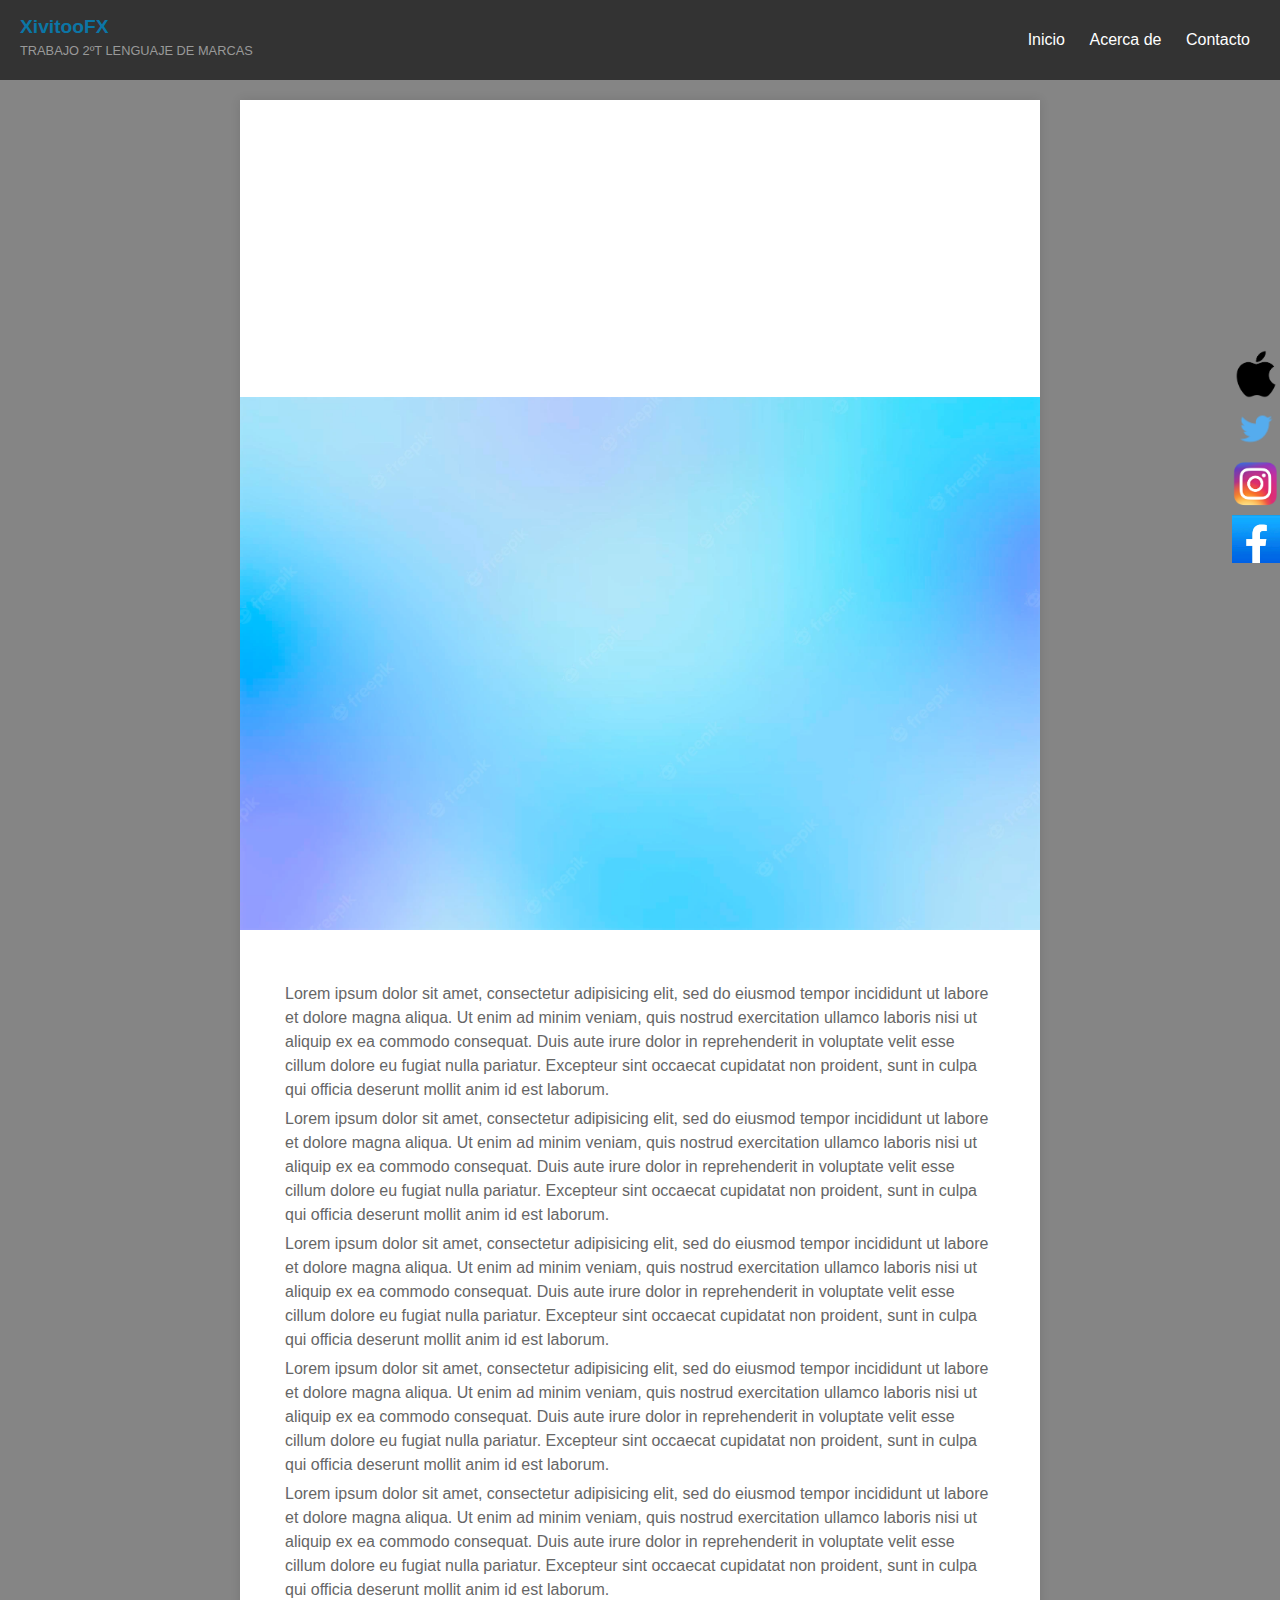
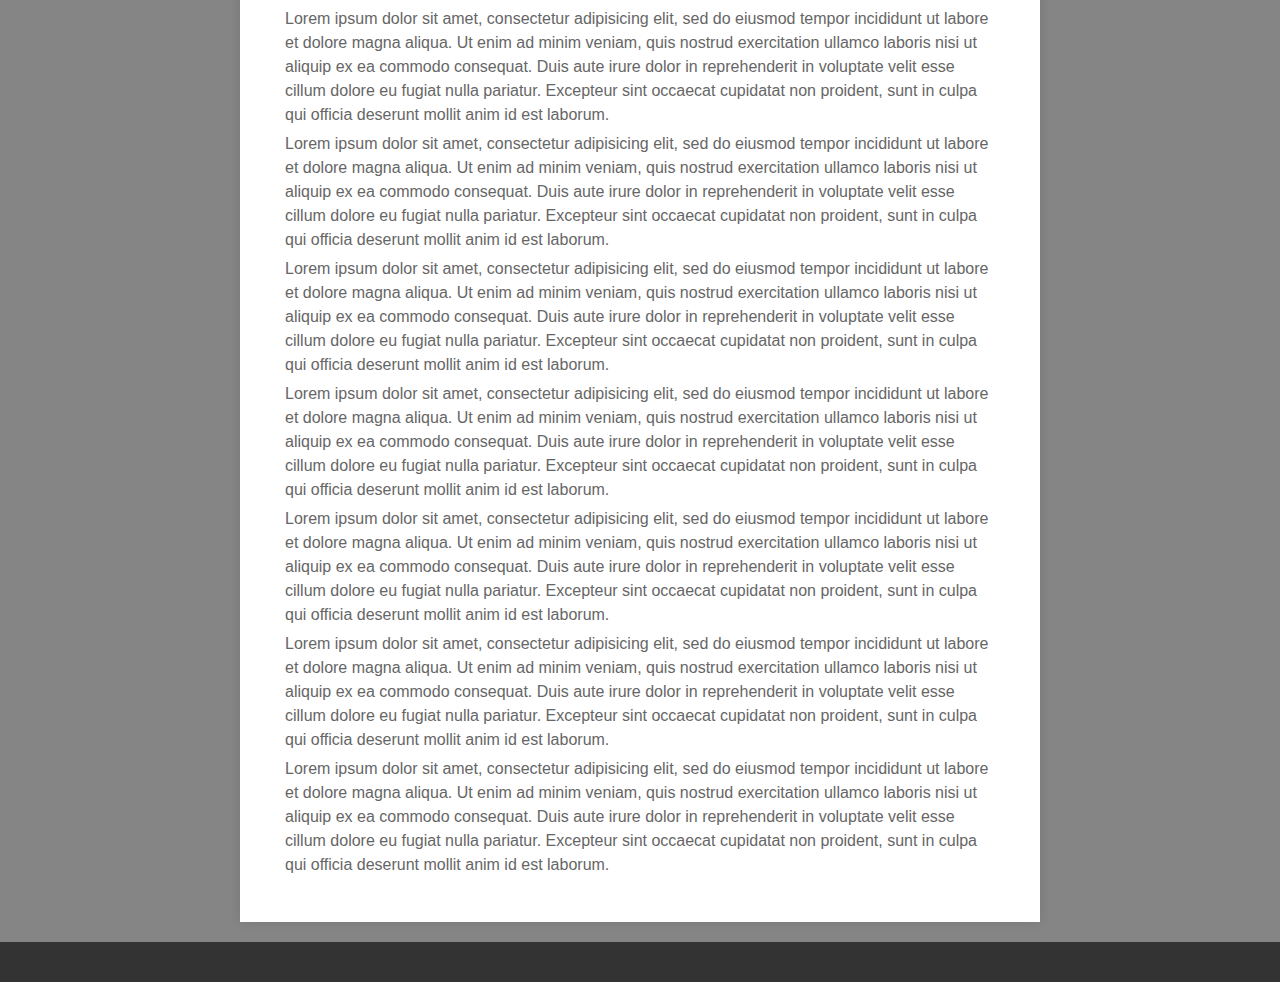
<file: index.html>
<!DOCTYPE html>
<html lang="en">

<head>
    <meta charset="UTF-8">
    <meta http-equiv="X-UA-Compatible" content="IE=edge">
    <meta name="viewport" content="width=device-width, initial-scale=1.0">
    <title></title>
    <link rel="stylesheet" href="style.css">
</head>

<header id="main-header">

    <a id="logo-header" href="#">
        <span class="site-name">XivitooFX</span>
        <span class="site-desc">TRABAJO 2ºT LENGUAJE DE MARCAS</span>
    </a>

    <nav>
        <ul>
            <li><a href="#">Inicio</a></li>
            <li><a href="#">Acerca de</a></li>
            <li><a href="#">Contacto</a></li>
        </ul>
    </nav>

</header>


<section id="main-content">

    <article>
        <header>
            <h1>BIENVENID@ A LA PAGINA DE INICIO</h1>
        </header>

        <img src="imagenes/fondoinicio.webp" width="100%" alt="fondoinicio" />

        <div class="social">
            <a href="#"><img src="imagenes/apple.png" alt="apple"></a>
            <a href="#"><img src="imagenes/twitter.png" alt="twitter"></a>
            <a href="#"><img src="imagenes/ig.png" alt="instagram"></a>
            <a href="#"><img src="imagenes/facebook.png" alt="facebook"></a>
        </div>

        <div class="content">
            <p>Lorem ipsum dolor sit amet, consectetur adipisicing elit, sed do eiusmod tempor incididunt ut labore et
                dolore magna aliqua. Ut enim ad minim veniam, quis nostrud exercitation ullamco laboris nisi ut aliquip
                ex ea commodo consequat. Duis aute irure dolor in reprehenderit in voluptate velit esse cillum dolore eu
                fugiat nulla pariatur. Excepteur sint occaecat cupidatat non proident, sunt in culpa qui officia
                deserunt mollit anim id est laborum.</p>

            <p>Lorem ipsum dolor sit amet, consectetur adipisicing elit, sed do eiusmod tempor incididunt ut labore et
                dolore magna aliqua. Ut enim ad minim veniam, quis nostrud exercitation ullamco laboris nisi ut aliquip
                ex ea commodo consequat. Duis aute irure dolor in reprehenderit in voluptate velit esse cillum dolore eu
                fugiat nulla pariatur. Excepteur sint occaecat cupidatat non proident, sunt in culpa qui officia
                deserunt mollit anim id est laborum.</p>

            <p>Lorem ipsum dolor sit amet, consectetur adipisicing elit, sed do eiusmod tempor incididunt ut labore et
                dolore magna aliqua. Ut enim ad minim veniam, quis nostrud exercitation ullamco laboris nisi ut aliquip
                ex ea commodo consequat. Duis aute irure dolor in reprehenderit in voluptate velit esse cillum dolore eu
                fugiat nulla pariatur. Excepteur sint occaecat cupidatat non proident, sunt in culpa qui officia
                deserunt mollit anim id est laborum.</p>

            <p>Lorem ipsum dolor sit amet, consectetur adipisicing elit, sed do eiusmod tempor incididunt ut labore et
                dolore magna aliqua. Ut enim ad minim veniam, quis nostrud exercitation ullamco laboris nisi ut aliquip
                ex ea commodo consequat. Duis aute irure dolor in reprehenderit in voluptate velit esse cillum dolore eu
                fugiat nulla pariatur. Excepteur sint occaecat cupidatat non proident, sunt in culpa qui officia
                deserunt mollit anim id est laborum.</p>

            <p>Lorem ipsum dolor sit amet, consectetur adipisicing elit, sed do eiusmod tempor incididunt ut labore et
                dolore magna aliqua. Ut enim ad minim veniam, quis nostrud exercitation ullamco laboris nisi ut aliquip
                ex ea commodo consequat. Duis aute irure dolor in reprehenderit in voluptate velit esse cillum dolore eu
                fugiat nulla pariatur. Excepteur sint occaecat cupidatat non proident, sunt in culpa qui officia
                deserunt mollit anim id est laborum.</p>

            <p>Lorem ipsum dolor sit amet, consectetur adipisicing elit, sed do eiusmod tempor incididunt ut labore et
                dolore magna aliqua. Ut enim ad minim veniam, quis nostrud exercitation ullamco laboris nisi ut aliquip
                ex ea commodo consequat. Duis aute irure dolor in reprehenderit in voluptate velit esse cillum dolore eu
                fugiat nulla pariatur. Excepteur sint occaecat cupidatat non proident, sunt in culpa qui officia
                deserunt mollit anim id est laborum.</p>

            <p>Lorem ipsum dolor sit amet, consectetur adipisicing elit, sed do eiusmod tempor incididunt ut labore et
                dolore magna aliqua. Ut enim ad minim veniam, quis nostrud exercitation ullamco laboris nisi ut aliquip
                ex ea commodo consequat. Duis aute irure dolor in reprehenderit in voluptate velit esse cillum dolore eu
                fugiat nulla pariatur. Excepteur sint occaecat cupidatat non proident, sunt in culpa qui officia
                deserunt mollit anim id est laborum.</p>

            <p>Lorem ipsum dolor sit amet, consectetur adipisicing elit, sed do eiusmod tempor incididunt ut labore et
                dolore magna aliqua. Ut enim ad minim veniam, quis nostrud exercitation ullamco laboris nisi ut aliquip
                ex ea commodo consequat. Duis aute irure dolor in reprehenderit in voluptate velit esse cillum dolore eu
                fugiat nulla pariatur. Excepteur sint occaecat cupidatat non proident, sunt in culpa qui officia
                deserunt mollit anim id est laborum.</p>

            <p>Lorem ipsum dolor sit amet, consectetur adipisicing elit, sed do eiusmod tempor incididunt ut labore et
                dolore magna aliqua. Ut enim ad minim veniam, quis nostrud exercitation ullamco laboris nisi ut aliquip
                ex ea commodo consequat. Duis aute irure dolor in reprehenderit in voluptate velit esse cillum dolore eu
                fugiat nulla pariatur. Excepteur sint occaecat cupidatat non proident, sunt in culpa qui officia
                deserunt mollit anim id est laborum.</p>

            <p>Lorem ipsum dolor sit amet, consectetur adipisicing elit, sed do eiusmod tempor incididunt ut labore et
                dolore magna aliqua. Ut enim ad minim veniam, quis nostrud exercitation ullamco laboris nisi ut aliquip
                ex ea commodo consequat. Duis aute irure dolor in reprehenderit in voluptate velit esse cillum dolore eu
                fugiat nulla pariatur. Excepteur sint occaecat cupidatat non proident, sunt in culpa qui officia
                deserunt mollit anim id est laborum.</p>

            <p>Lorem ipsum dolor sit amet, consectetur adipisicing elit, sed do eiusmod tempor incididunt ut labore et
                dolore magna aliqua. Ut enim ad minim veniam, quis nostrud exercitation ullamco laboris nisi ut aliquip
                ex ea commodo consequat. Duis aute irure dolor in reprehenderit in voluptate velit esse cillum dolore eu
                fugiat nulla pariatur. Excepteur sint occaecat cupidatat non proident, sunt in culpa qui officia
                deserunt mollit anim id est laborum.</p>

            <p>Lorem ipsum dolor sit amet, consectetur adipisicing elit, sed do eiusmod tempor incididunt ut labore et
                dolore magna aliqua. Ut enim ad minim veniam, quis nostrud exercitation ullamco laboris nisi ut aliquip
                ex ea commodo consequat. Duis aute irure dolor in reprehenderit in voluptate velit esse cillum dolore eu
                fugiat nulla pariatur. Excepteur sint occaecat cupidatat non proident, sunt in culpa qui officia
                deserunt mollit anim id est laborum.</p>
        </div>

    </article>

</section>



<footer id="main-footer">
	
</footer>
</file>
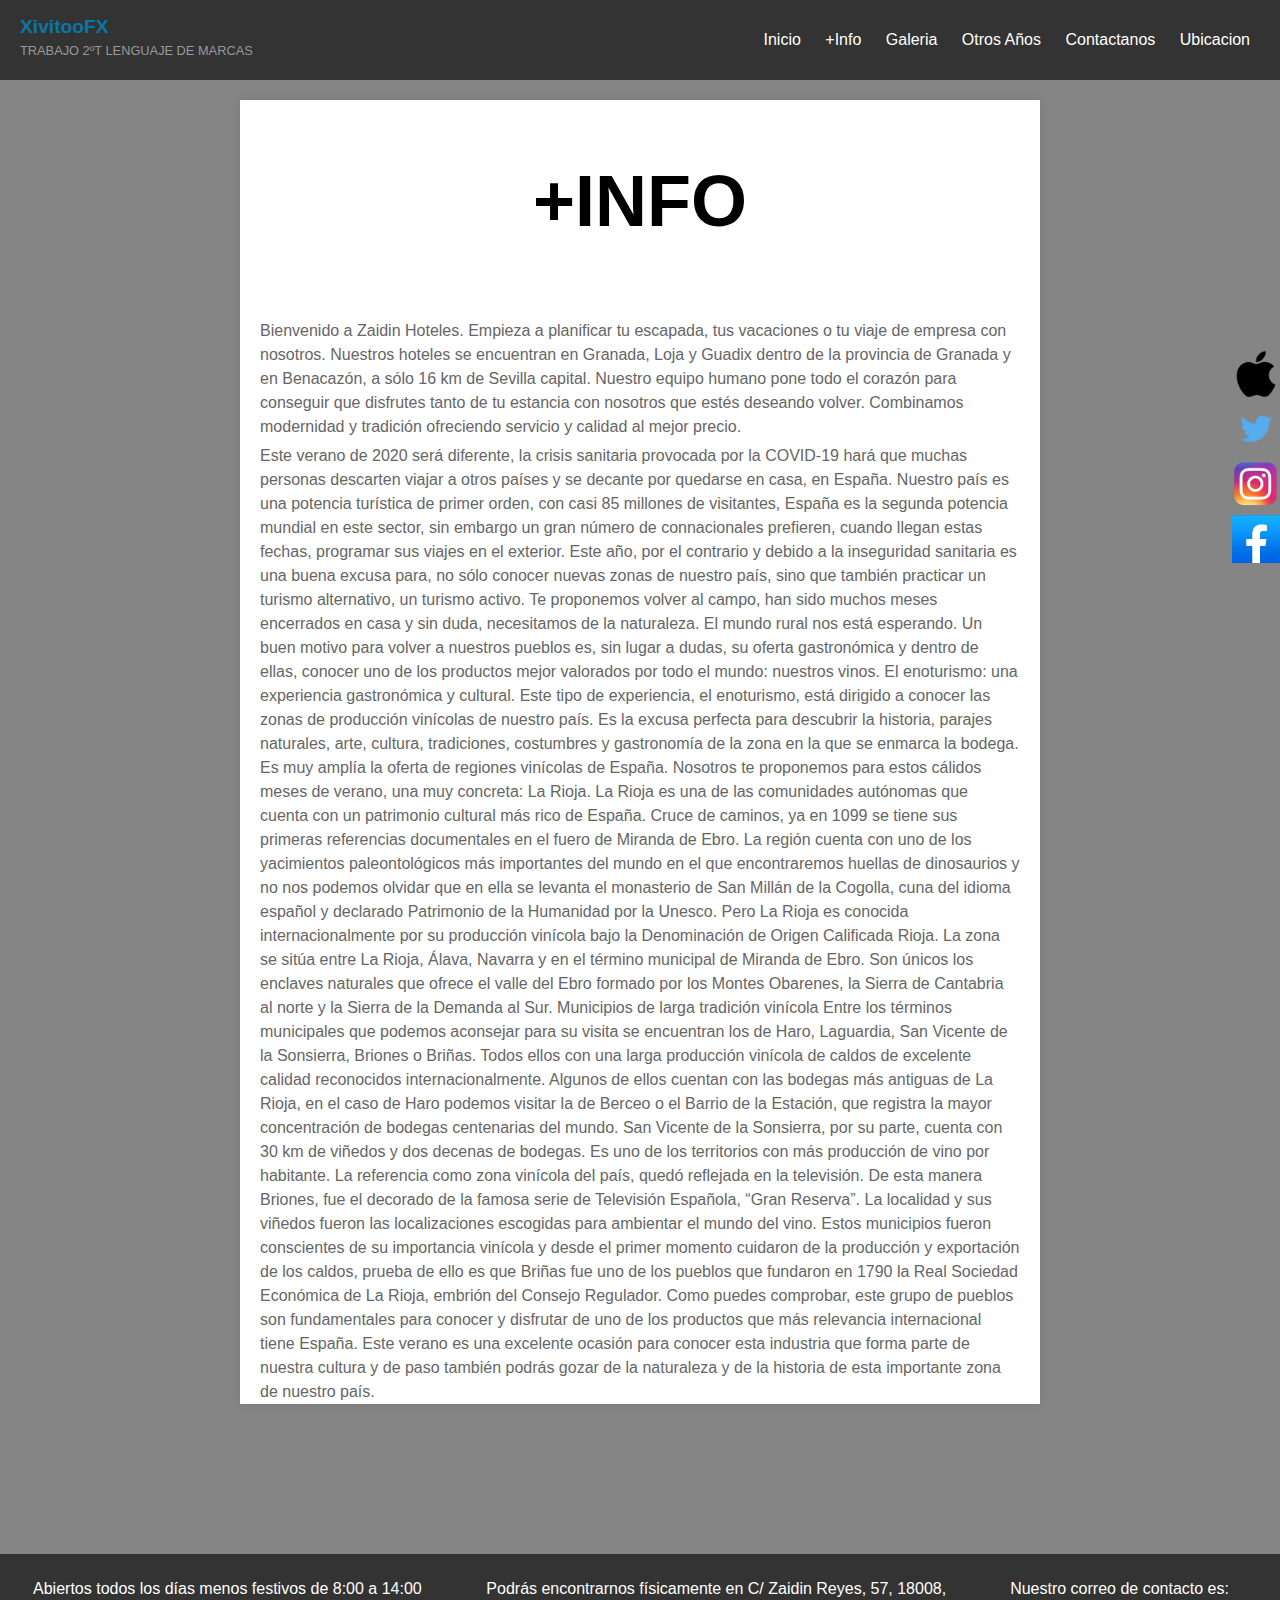
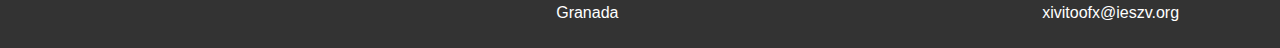
<file: +Info.html>
<!DOCTYPE html>
<html lang="en">

<head>
    <meta charset="UTF-8">
    <meta http-equiv="X-UA-Compatible" content="IE=edge">
    <meta name="viewport" content="width=device-width, initial-scale=1.0">
    <title>+Info</title>
    <link rel="stylesheet" href="style.css">
</head>

<body>

    <header id="main-header">

        <a id="logo-header" href="index.html">
            <span class="site-name">XivitooFX</span>
            <span class="site-desc">TRABAJO 2ºT LENGUAJE DE MARCAS</span>
        </a>

        <nav>
            <ul>
                <li><a href="index.html">Inicio</a></li>
                <li><a href="+Info.html">+Info</a></li>
                <li><a href="Galeria.html">Galeria</a></li>
                <li><a href="OtrosAños.html">Otros Años</a></li>
                <li><a href="Contactanos.html">Contactanos</a></li>
                <li><a href="ubicacion.html">Ubicacion</a></li>
            </ul>
        </nav>

    </header>

    <section id="main-content">

        <article>
            <header>
                <h1 style="color: black;">+INFO</h1>
            </header>
            <div class="social">
                <a href="#4"><img src="imagenes/apple.png" alt="apple"></a>
                <a href="#5"><img src="imagenes/twitter.png" alt="twitter"></a>
                <a href="#6"><img src="imagenes/ig.png" alt="instagram"></a>
                <a href="#7"><img src="imagenes/facebook.png" alt="facebook"></a>
            </div>

        </article>


        <article style="margin: 15px;">
            <p>Bienvenido a Zaidin Hoteles. Empieza a planificar tu escapada, tus vacaciones o tu viaje de empresa con
                nosotros. Nuestros hoteles se encuentran en Granada, Loja y Guadix dentro de la provincia de Granada y
                en Benacazón, a sólo 16 km de Sevilla capital.

                Nuestro equipo humano pone todo el corazón para conseguir que disfrutes tanto de tu estancia con
                nosotros que estés deseando volver.

                Combinamos modernidad y tradición ofreciendo servicio y calidad al mejor precio.</p>

            <p>Este verano de 2020 será diferente, la crisis sanitaria provocada por la COVID-19 hará que muchas
                personas descarten viajar a otros países y se decante por quedarse en casa, en España.

                Nuestro país es una potencia turística de primer orden, con casi 85 millones de visitantes, España es la
                segunda potencia mundial en este sector, sin embargo un gran número de connacionales prefieren, cuando
                llegan estas fechas, programar sus viajes en el exterior. Este año, por el contrario y debido a la
                inseguridad sanitaria es una buena excusa para, no sólo conocer nuevas zonas de nuestro país, sino que
                también practicar un turismo alternativo, un turismo activo.
                Te proponemos volver al campo, han sido muchos meses encerrados en casa y sin duda, necesitamos de la
                naturaleza. El mundo rural nos está esperando. Un buen motivo para volver a nuestros pueblos es, sin
                lugar a dudas, su oferta gastronómica y dentro de ellas, conocer uno de los productos mejor valorados
                por todo el mundo: nuestros vinos.

                El enoturismo: una experiencia gastronómica y cultural.

                Este tipo de experiencia, el enoturismo, está dirigido a conocer las zonas de producción vinícolas de
                nuestro país. Es la excusa perfecta para descubrir la historia, parajes naturales, arte, cultura,
                tradiciones, costumbres y gastronomía de la zona en la que se enmarca la bodega. Es muy amplía la oferta
                de regiones vinícolas de España. Nosotros te proponemos para estos cálidos meses de verano, una muy
                concreta: La Rioja.
                La Rioja es una de las comunidades autónomas que cuenta con un patrimonio cultural más rico de España.
                Cruce de caminos, ya en 1099 se tiene sus primeras referencias documentales en el fuero de Miranda de
                Ebro. La región cuenta con uno de los yacimientos paleontológicos más importantes del mundo en el que
                encontraremos huellas de dinosaurios y no nos podemos olvidar que en ella se levanta el monasterio de
                San Millán de la Cogolla, cuna del idioma español y declarado Patrimonio de la Humanidad por la Unesco.
                Pero La Rioja es conocida internacionalmente por su producción vinícola bajo la Denominación de Origen
                Calificada Rioja. La zona se sitúa entre La Rioja, Álava, Navarra y en el término municipal de Miranda
                de Ebro. Son únicos los enclaves naturales que ofrece el valle del Ebro formado por los Montes Obarenes,
                la Sierra de Cantabria al norte y la Sierra de la Demanda al Sur.

                Municipios de larga tradición vinícola

                Entre los términos municipales que podemos aconsejar para su visita se encuentran los de Haro,
                Laguardia, San Vicente de la Sonsierra, Briones o Briñas. Todos ellos con una larga producción vinícola
                de caldos de excelente calidad reconocidos internacionalmente.
                Algunos de ellos cuentan con las bodegas más antiguas de La Rioja, en el caso de Haro podemos visitar la
                de Berceo o el Barrio de la Estación, que registra la mayor concentración de bodegas centenarias del
                mundo. San Vicente de la Sonsierra, por su parte, cuenta con 30 km de viñedos y dos decenas de bodegas.
                Es uno de los territorios con más producción de vino por habitante.

                La referencia como zona vinícola del país, quedó reflejada en la televisión. De esta manera Briones, fue
                el decorado de la famosa serie de Televisión Española, “Gran Reserva”. La localidad y sus viñedos fueron
                las localizaciones escogidas para ambientar el mundo del vino.
                Estos municipios fueron conscientes de su importancia vinícola y desde el primer momento cuidaron de la
                producción y exportación de los caldos, prueba de ello es que Briñas fue uno de los pueblos que fundaron
                en 1790 la Real Sociedad Económica de La Rioja, embrión del Consejo Regulador.
                Como puedes comprobar, este grupo de pueblos son fundamentales para conocer y disfrutar de uno de los
                productos que más relevancia internacional tiene España. Este verano es una excelente ocasión para
                conocer esta industria que forma parte de nuestra cultura y de paso también podrás gozar de la
                naturaleza y de la historia de esta importante zona de nuestro país.</p>



        </article>
    </section>


    <footer id="main-footer" style="position:relative; left:0; width: 100%; margin-top: 150px;">
        <table>
            <tr>
                <td style="position: relative;">
                    &nbsp; <a>Abiertos todos los días menos festivos de 8:00 a 14:00</a> &nbsp; &nbsp; &nbsp; &nbsp;
                    &nbsp;
                    &nbsp; &nbsp; &nbsp; &nbsp; &nbsp;
                    &nbsp; &nbsp; &nbsp; &nbsp; &nbsp; &nbsp; &nbsp; &nbsp; &nbsp; &nbsp; &nbsp; &nbsp; &nbsp;
                    &nbsp; &nbsp;
                    &nbsp; &nbsp; &nbsp; &nbsp; &nbsp;
                </td>
                <td style="position: relative;">
                    &nbsp; <a>Podrás encontrarnos físicamente en C/ Zaidin Reyes, 57, 18008, Granada</a> &nbsp;
                    &nbsp;
                    &nbsp; &nbsp; &nbsp; &nbsp; &nbsp; &nbsp; &nbsp; &nbsp;
                    &nbsp; &nbsp; &nbsp; &nbsp; &nbsp; &nbsp; &nbsp; &nbsp; &nbsp; &nbsp; &nbsp; &nbsp; &nbsp;
                    &nbsp; &nbsp;
                    &nbsp; &nbsp; &nbsp;
                </td>
                <td style="position: relative;">
                    &nbsp; <a>Nuestro correo de contacto es: xivitoofx@ieszv.org</a> &nbsp;
                </td>
            </tr>
        </table>
    </footer>


</body>

</html>
</file>
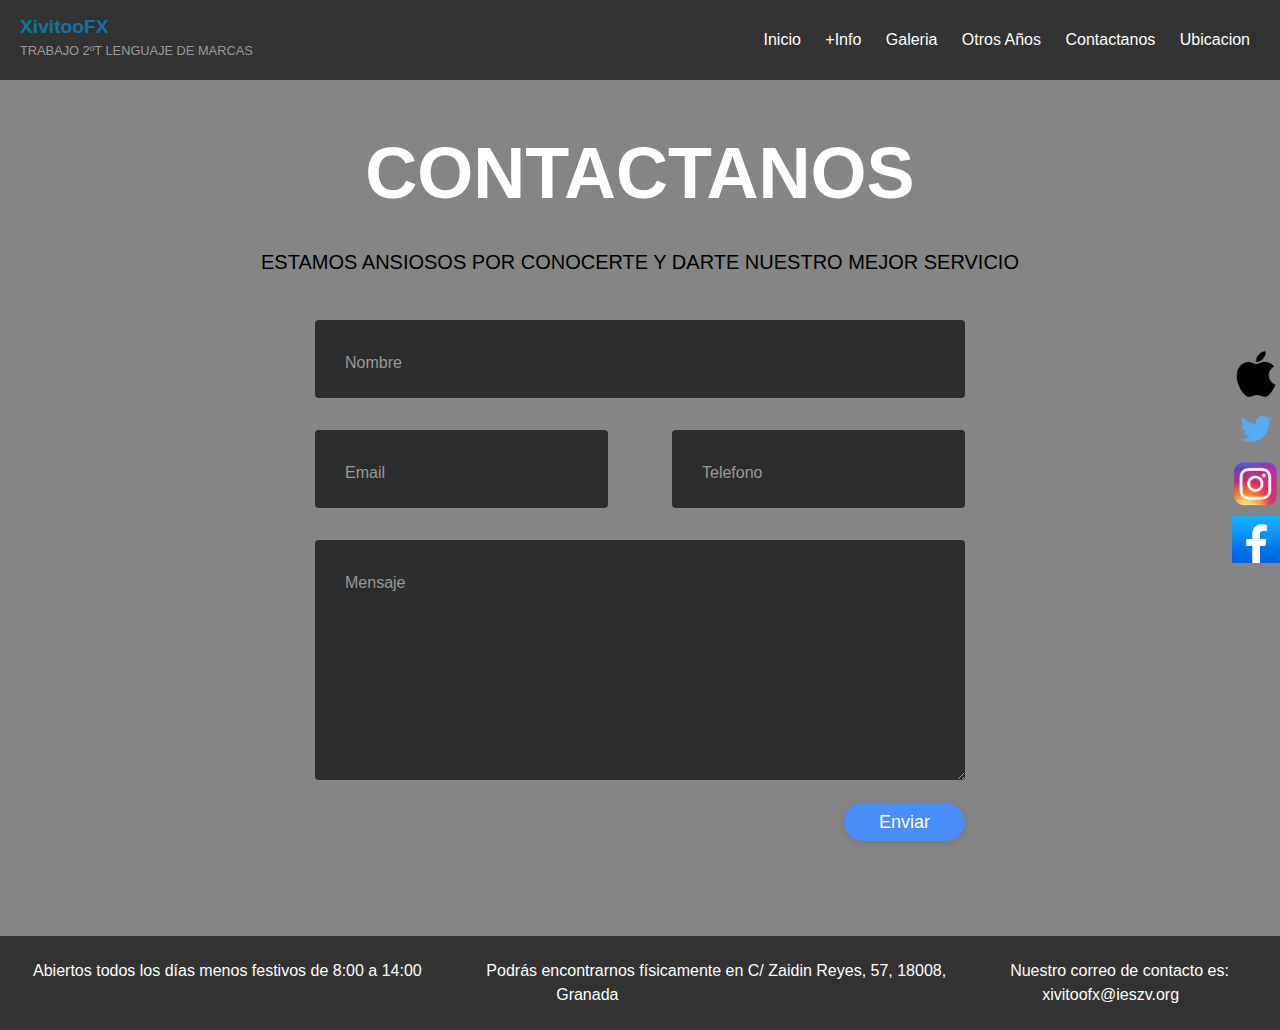
<file: Contactanos.html>
<!DOCTYPE html>
<html lang="en">

<head>
    <meta charset="UTF-8">
    <meta http-equiv="X-UA-Compatible" content="IE=edge">
    <meta name="viewport" content="width=device-width, initial-scale=1.0">
    <title>Contactanos</title>
    <link rel="stylesheet" href="style.css">
</head>

<body>

    <header id="main-header">

        <a id="logo-header" href="index.html">
            <span class="site-name">XivitooFX</span>
            <span class="site-desc">TRABAJO 2ºT LENGUAJE DE MARCAS</span>
        </a>

        <nav>
            <ul>
                <li><a href="index.html">Inicio</a></li>
                <li><a href="+Info.html">+Info</a></li>
                <li><a href="Galeria.html">Galeria</a></li>
                <li><a href="OtrosAños.html">Otros Años</a></li>
                <li><a href="Contactanos.html">Contactanos</a></li>
                <li><a href="ubicacion.html">Ubicacion</a></li>
            </ul>
        </nav>

    </header>

    <div class="social">
        <a href="#4"><img src="imagenes/apple.png" alt="apple"></a>
        <a href="#5"><img src="imagenes/twitter.png" alt="twitter"></a>
        <a href="#6"><img src="imagenes/ig.png" alt="instagram"></a>
        <a href="#7"><img src="imagenes/facebook.png" alt="facebook"></a>
    </div>

    <div class="container">
        <div class="row">
            <h1>CONTACTANOS</h1>
        </div>
        <div class="row">
            <h4 style="text-align:center">ESTAMOS ANSIOSOS POR CONOCERTE Y DARTE NUESTRO MEJOR SERVICIO</h4>
        </div>
        <div class="row input-container">
            <div class="col-xs-12">
                <div class="styled-input wide">
                    <input type="text" required />
                    <label>Nombre</label>
                </div>
            </div>
            <div class="col-md-6 col-sm-12">
                <div class="styled-input">
                    <input type="text" required />
                    <label>Email</label>
                </div>
            </div>
            <div class="col-md-6 col-sm-12">
                <div class="styled-input" style="float:right;">
                    <input type="text" required />
                    <label>Telefono</label>
                </div>
            </div>
            <div class="col-xs-12">
                <div class="styled-input wide">
                    <textarea required></textarea>
                    <label>Mensaje</label>
                </div>
            </div>
            <div class="col-xs-12">
                <div class="btn-lrg submit-btn">Enviar</div>
            </div>
        </div>
    </div>

    <footer id="main-footer" style="position:relative; bottom: 0; left:0; width: 100% ; margin-top: 600px;">
        <table>
            <tr>
                <td style="position: relative;">
                    &nbsp; <a>Abiertos todos los días menos festivos de 8:00 a 14:00</a> &nbsp; &nbsp; &nbsp; &nbsp;
                    &nbsp;
                    &nbsp; &nbsp; &nbsp; &nbsp; &nbsp;
                    &nbsp; &nbsp; &nbsp; &nbsp; &nbsp; &nbsp; &nbsp; &nbsp; &nbsp; &nbsp; &nbsp; &nbsp; &nbsp; &nbsp;
                    &nbsp;
                    &nbsp; &nbsp; &nbsp; &nbsp; &nbsp;
                </td>
                <td style="position: relative;">
                    &nbsp; <a>Podrás encontrarnos físicamente en C/ Zaidin Reyes, 57, 18008, Granada</a> &nbsp; &nbsp;
                    &nbsp; &nbsp; &nbsp; &nbsp; &nbsp; &nbsp; &nbsp; &nbsp;
                    &nbsp; &nbsp; &nbsp; &nbsp; &nbsp; &nbsp; &nbsp; &nbsp; &nbsp; &nbsp; &nbsp; &nbsp; &nbsp; &nbsp;
                    &nbsp;
                    &nbsp; &nbsp; &nbsp;
                </td>
                <td style="position: relative;">
                    &nbsp; <a>Nuestro correo de contacto es: xivitoofx@ieszv.org</a> &nbsp;
                </td>
            </tr>
        </table>
    </footer>

</body>

</html>
</file>
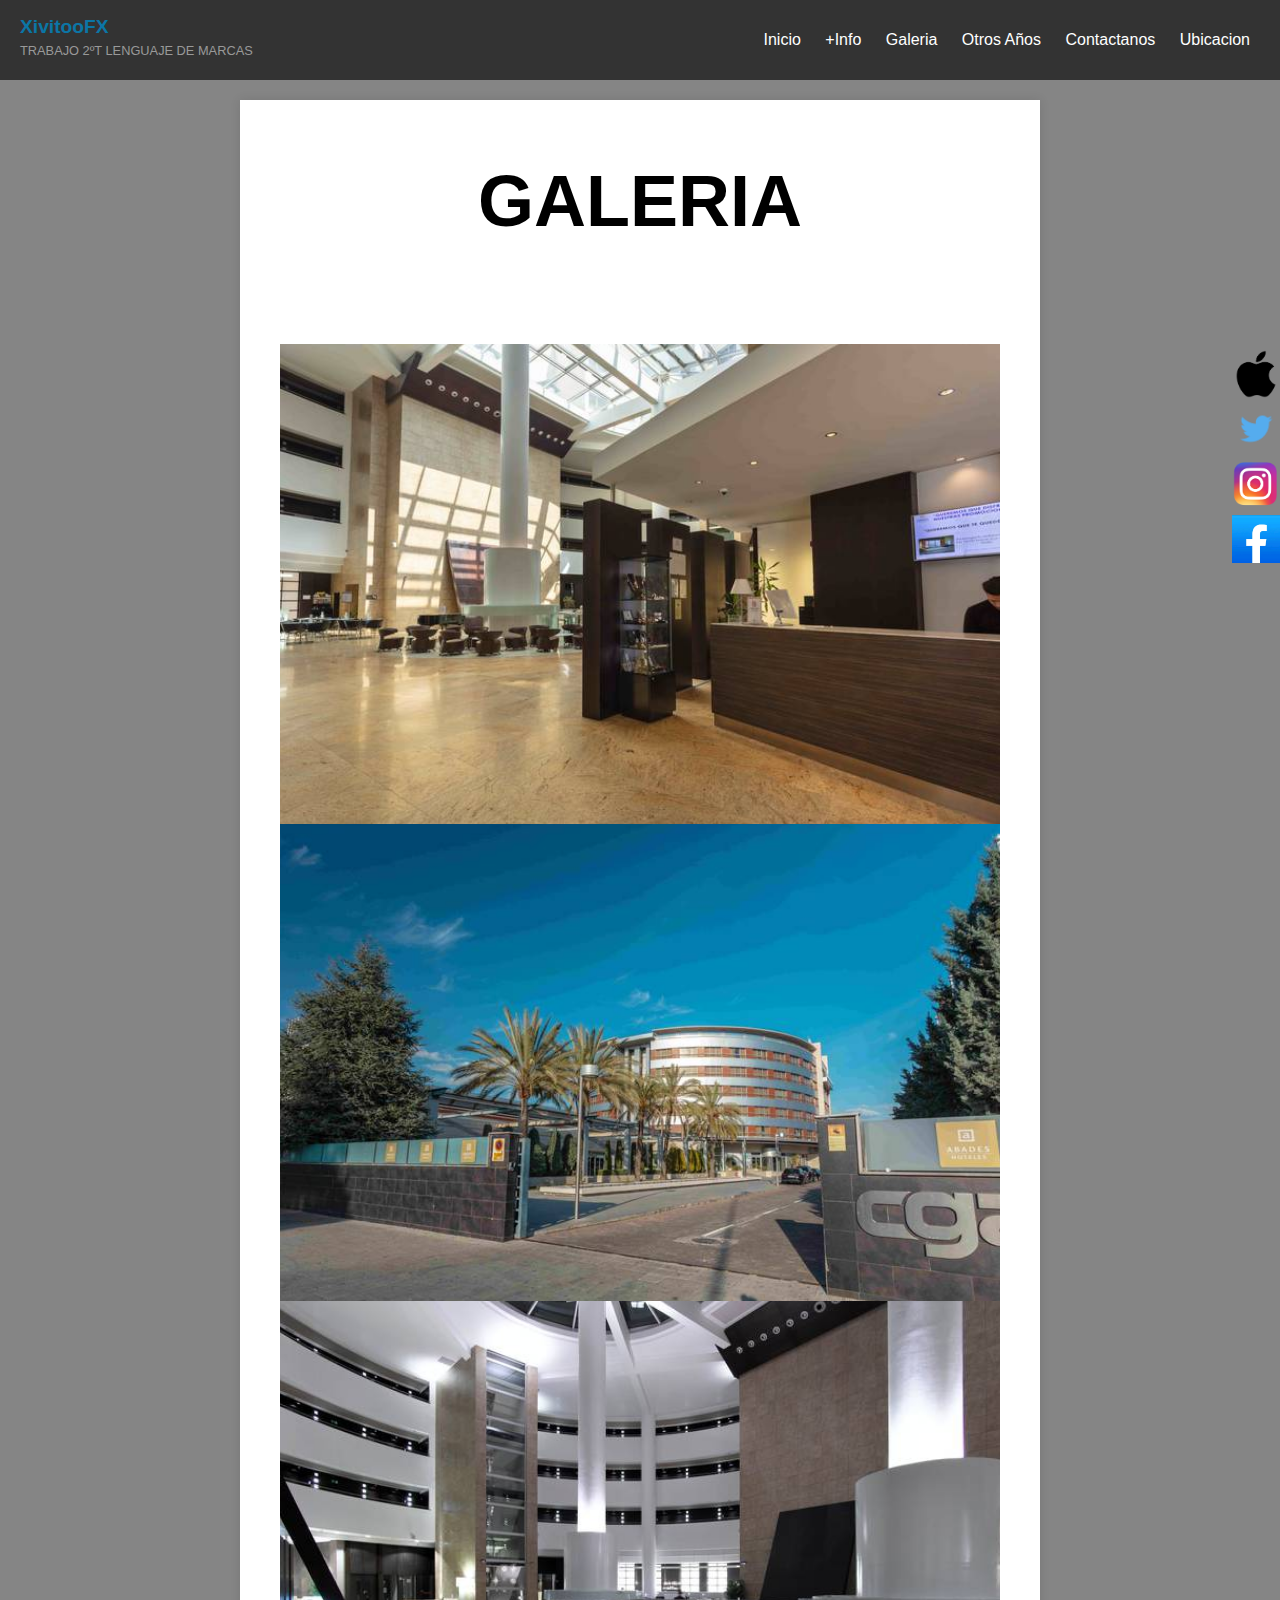
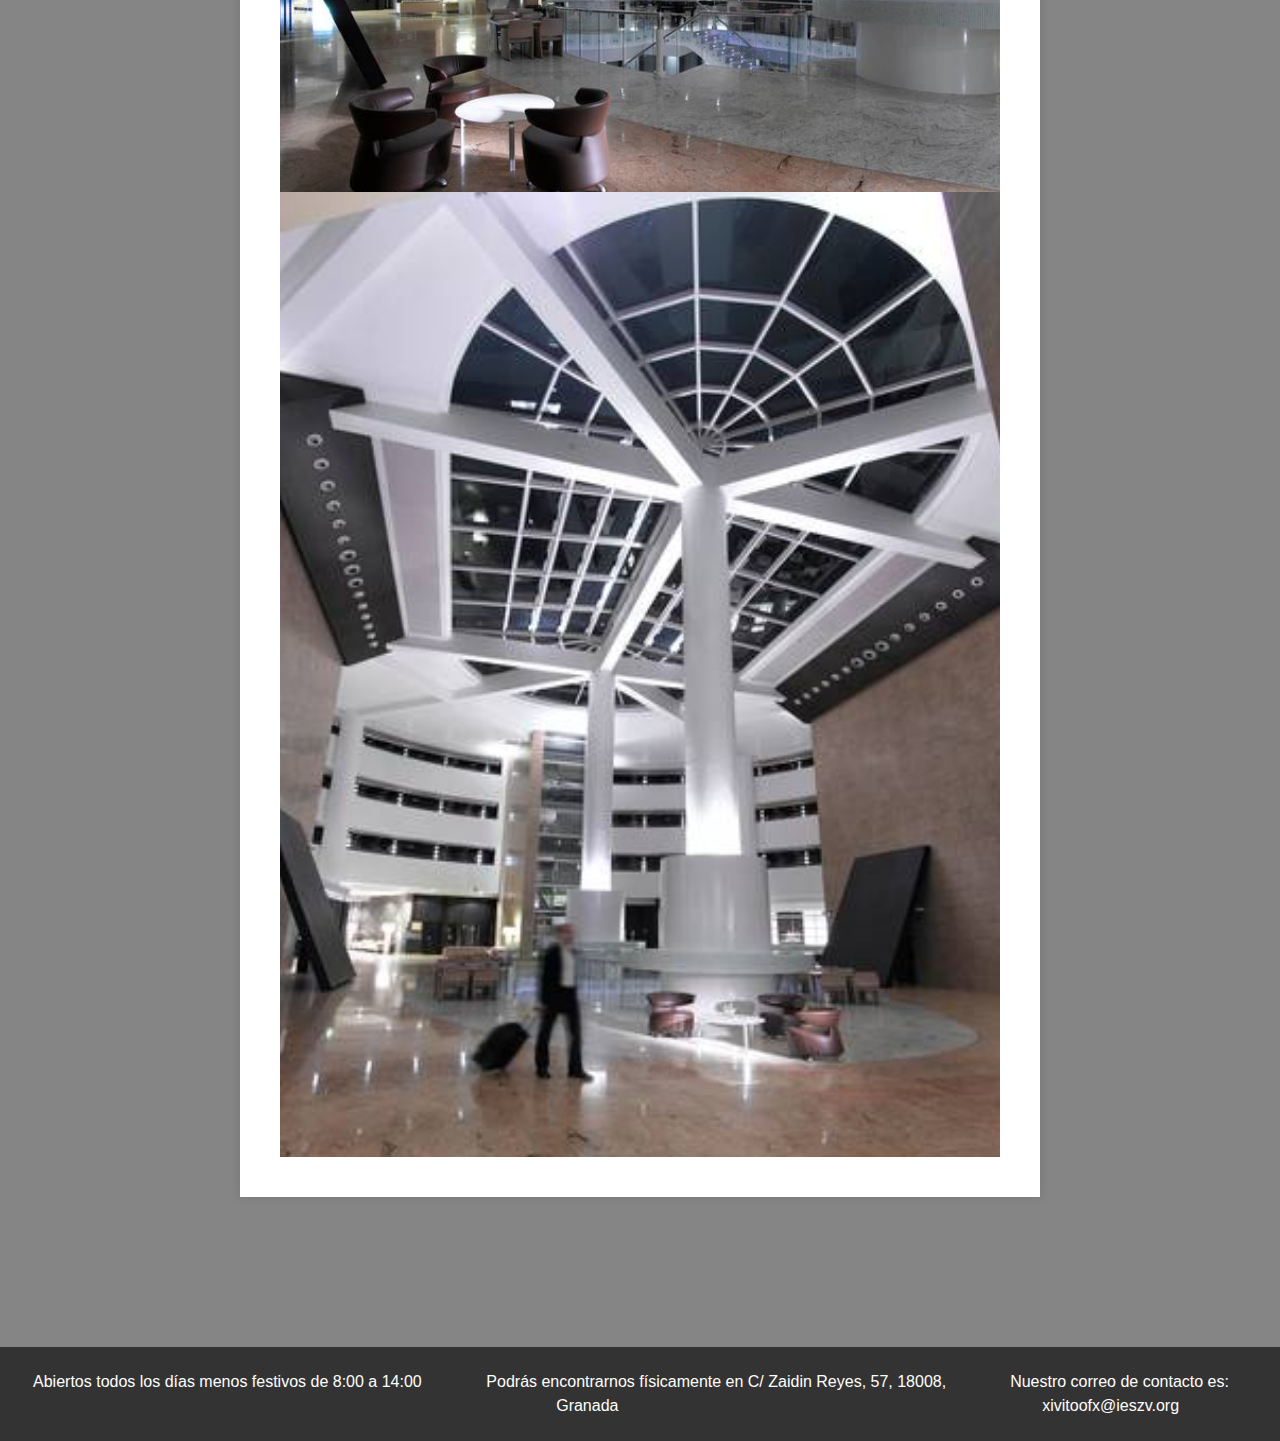
<file: Galeria.html>
<!DOCTYPE html>
<html lang="en">

<head>
    <meta charset="UTF-8">
    <meta http-equiv="X-UA-Compatible" content="IE=edge">
    <meta name="viewport" content="width=device-width, initial-scale=1.0">
    <title>Galeria</title>
    <link rel="stylesheet" href="style.css">
</head>

<style>
    #main-header {
        background: #333;
        color: white;
        height: 80px;

        width: 100%;
        left: 0;
        top: 0;
        position: fixed;
        z-index:1
    }

    #main-header a {
        color: white;
    }


    #logo-header {
        float: left;
        padding: 15px 0 0 20px;
        text-decoration: none;
    }

    #logo-header:hover {
        color: #0b76a6;
    }

    #logo-header .site-name {
        display: block;
        font-weight: 700;
        font-size: 1.2em;
    }

    #logo-header .site-desc {
        display: block;
        font-weight: 300;
        font-size: 0.8em;
        color: #999;
    }


    nav {
        float: right;
    }

    nav ul {
        margin: 0;
        padding: 0;
        list-style: none;
        padding-right: 20px;
    }

    nav ul li {
        display: inline-block;
        line-height: 80px;
    }

    nav ul li a {
        display: block;
        padding: 0 10px;
        text-decoration: none;
    }

    nav ul li a:hover {
        background: #0b76a6;
    }

    img {
        width: 100%;
        height: auto;
        z-index:0;
    }

</style>

<body>

    <header id="main-header">

        <a id="logo-header" href="index.html">
            <span class="site-name">XivitooFX</span>
            <span class="site-desc">TRABAJO 2ºT LENGUAJE DE MARCAS</span>
        </a>

        <nav>
            <ul>
                <li><a href="index.html">Inicio</a></li>
                <li><a href="+Info.html">+Info</a></li>
                <li><a href="Galeria.html">Galeria</a></li>
                <li><a href="OtrosAños.html">Otros Años</a></li>
                <li><a href="Contactanos.html">Contactanos</a></li>
                <li><a href="ubicacion.html">Ubicacion</a></li>
            </ul>
        </nav>

    </header>

    <section id="main-content">

        <article>
            <header>
                <h1 style="color: black;">GALERIA</h1>
            </header>
            <div class="social">
                <a href="#4"><img src="imagenes/apple.png" alt="apple"></a>
                <a href="#5"><img src="imagenes/twitter.png" alt="twitter"></a>
                <a href="#6"><img src="imagenes/ig.png" alt="instagram"></a>
                <a href="#7"><img src="imagenes/facebook.png" alt="facebook"></a>
            </div>

            <div class="content">
                <article id="foto1" class="location-listing">

                    <a class="location-title" href="OtrosAños.html">
                        HOTEL DENTRO </a>

                    <div class="location-image">
                        <a href="OtrosAños.html">
                            <img width="150" height="85" src="imagenes/foto1.jpg" alt="foto1"> </a>

                    </div>

                </article>
                <article id="foto2" class="location-listing">

                    <a class="location-title" href="ubicacion.html">
                        HOTEL FUERA </a>

                    <div class="location-image">
                        <a href="ubicacion.html">
                            <img width="150" height="85" src="imagenes/foto2.jpg" alt="foto2"> </a>

                    </div>

                </article>
                <article id="foto3" class="location-listing">

                    <a class="location-title" href="index.html">
                        VISITANOS </a>

                    <div class="location-image">
                        <a href="index.html">
                            <img width="150" height="85" src="imagenes/foto3.jpg" alt="foto3"> </a>

                    </div>

                </article>
                <article id="foto4" class="location-listing">

                    <a class="location-title" href="index.html">
                        LO ESTAS DESEANDO </a>

                    <div class="location-image">
                        <a href="index.html">
                            <img width="150" height="85" src="imagenes/foto4.jpg" alt="foto4"> </a>

                    </div>
                </article>

            </div>

        </article>

    </section>

    <footer id="main-footer" style="position:relative; left:0; width: 100%; margin-top: 150px;">
        <table>
            <tr>
                <td style="position: relative;">
                    &nbsp; <a>Abiertos todos los días menos festivos de 8:00 a 14:00</a> &nbsp; &nbsp; &nbsp; &nbsp;
                    &nbsp;
                    &nbsp; &nbsp; &nbsp; &nbsp; &nbsp;
                    &nbsp; &nbsp; &nbsp; &nbsp; &nbsp; &nbsp; &nbsp; &nbsp; &nbsp; &nbsp; &nbsp; &nbsp; &nbsp; &nbsp;
                    &nbsp;
                    &nbsp; &nbsp; &nbsp; &nbsp; &nbsp;
                </td>
                <td style="position: relative;">
                    &nbsp; <a>Podrás encontrarnos físicamente en C/ Zaidin Reyes, 57, 18008, Granada</a> &nbsp; &nbsp;
                    &nbsp; &nbsp; &nbsp; &nbsp; &nbsp; &nbsp; &nbsp; &nbsp;
                    &nbsp; &nbsp; &nbsp; &nbsp; &nbsp; &nbsp; &nbsp; &nbsp; &nbsp; &nbsp; &nbsp; &nbsp; &nbsp; &nbsp;
                    &nbsp;
                    &nbsp; &nbsp; &nbsp;
                </td>
                <td style="position: relative;">
                    &nbsp; <a>Nuestro correo de contacto es: xivitoofx@ieszv.org</a> &nbsp;
                </td>
            </tr>
        </table>
    </footer>

</body>

</html>
</file>
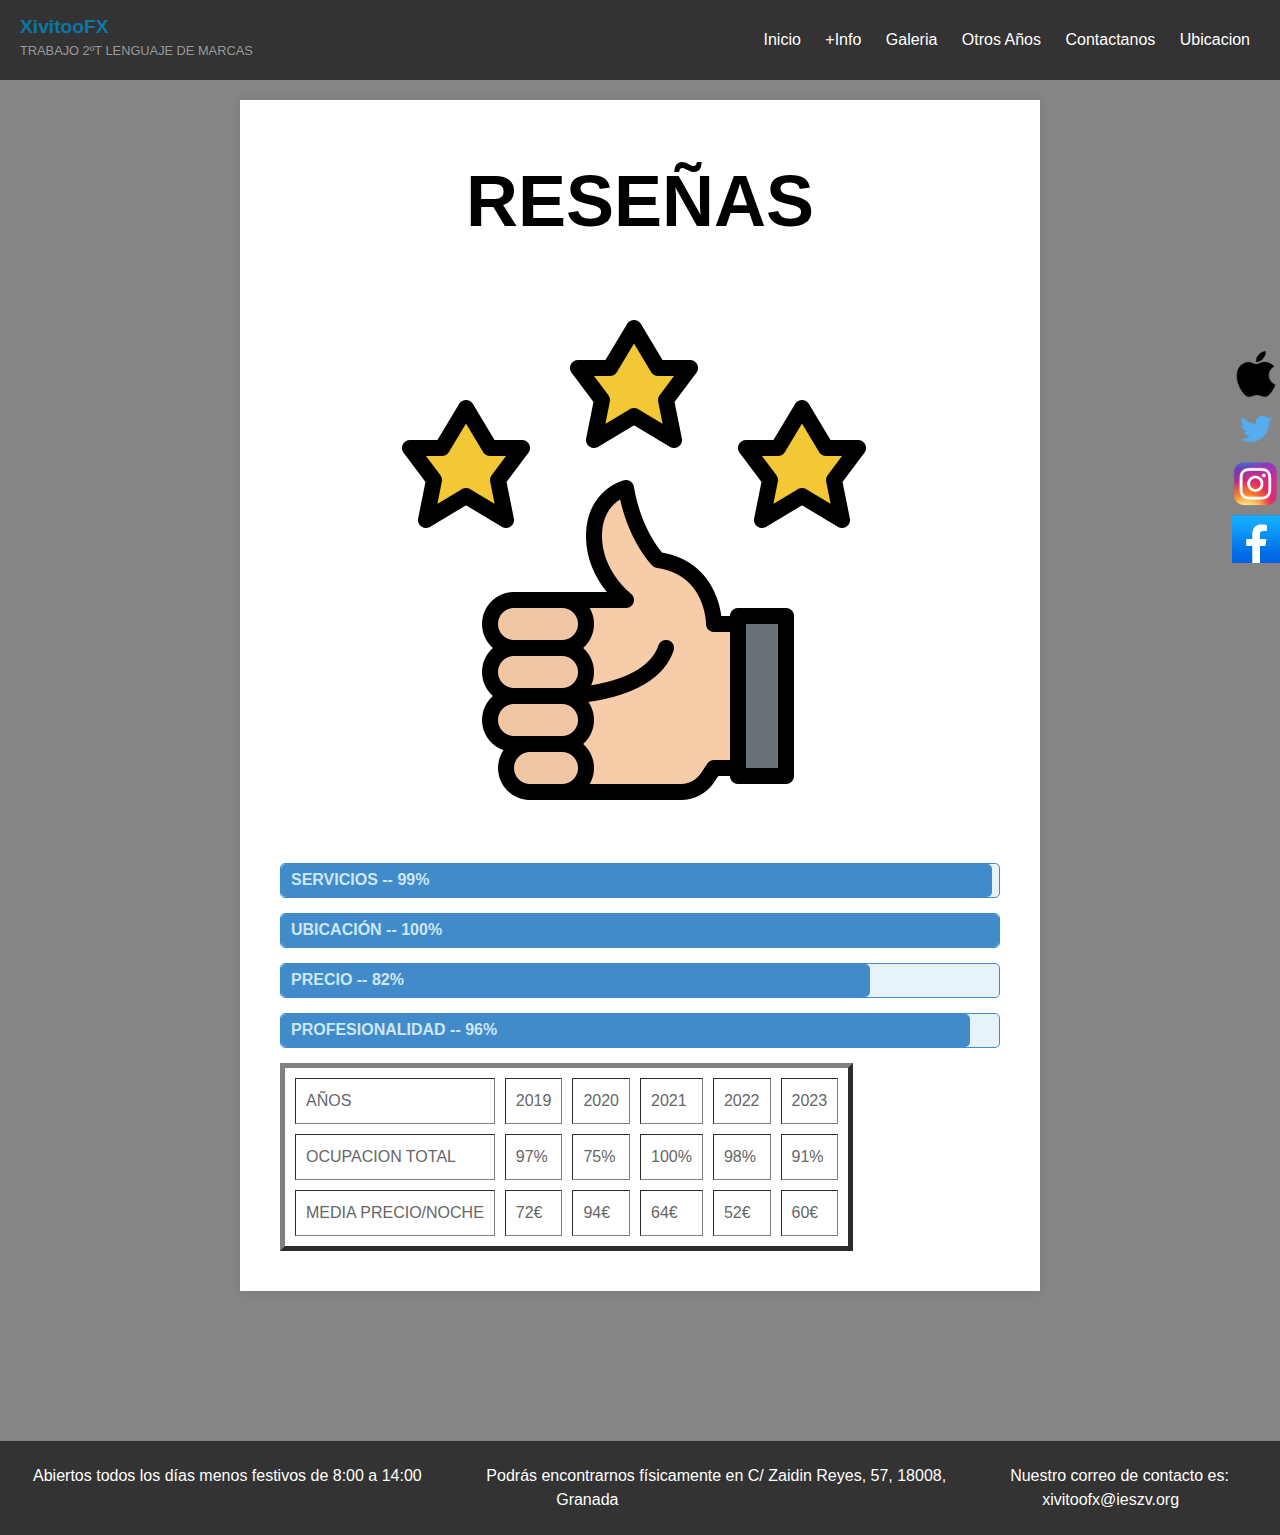
<file: OtrosAños.html>
<!DOCTYPE html>
<html lang="en">

<head>
    <meta charset="UTF-8">
    <meta http-equiv="X-UA-Compatible" content="IE=edge">
    <meta name="viewport" content="width=device-width, initial-scale=1.0">
    <title>OtrosAños</title>
    <link rel="stylesheet" href="style.css">
</head>

<style>
    .progress {
        height: 35px;
        width: 100%;
        border: 1px solid #428bca;
        border-radius: 5px;
        background-color: #e6f3fa;
        margin-bottom: 15px;
    }

    .progress-bar {
        height: 100%;
        background: #428bca;
        display: flex;
        align-items: center;
        transition: width 0.25s;
        border-radius: 5px;
    }

    .progress-bar-text {
        margin-left: 10px;
        font-weight: bold;
        color: #cce7f5;
    }
</style>

<body>


    <header id="main-header">

        <a id="logo-header" href="index.html">
            <span class="site-name">XivitooFX</span>
            <span class="site-desc">TRABAJO 2ºT LENGUAJE DE MARCAS</span>
        </a>

        <nav>
            <ul>
                <li><a href="index.html">Inicio</a></li>
                <li><a href="+Info.html">+Info</a></li>
                <li><a href="Galeria.html">Galeria</a></li>
                <li><a href="OtrosAños.html">Otros Años</a></li>
                <li><a href="Contactanos.html">Contactanos</a></li>
                <li><a href="ubicacion.html">Ubicacion</a></li>
            </ul>
        </nav>

    </header>
    <section id="main-content">

        <article>
            <header>
                <h1 style="color: black;">RESEÑAS</h1>
            </header>
            <div class="social">
                <a href="#4"><img src="imagenes/apple.png" alt="apple"></a>
                <a href="#5"><img src="imagenes/twitter.png" alt="twitter"></a>
                <a href="#6"><img src="imagenes/ig.png" alt="instagram"></a>
                <a href="#7"><img src="imagenes/facebook.png" alt="facebook"></a>
            </div>

            &nbsp;&nbsp;&nbsp;&nbsp;&nbsp;&nbsp;&nbsp;&nbsp;&nbsp;&nbsp;&nbsp;&nbsp;&nbsp;&nbsp;&nbsp;&nbsp;&nbsp;&nbsp;&nbsp;&nbsp;&nbsp;&nbsp;&nbsp;&nbsp;&nbsp;&nbsp;&nbsp;&nbsp;&nbsp;&nbsp;&nbsp;<img
                src="imagenes/dedo.png" alt="dedo">

            <div class="content">
                <table>

                    <tr>

                        <div class="progress">
                            <div class="progress-bar" style="width:99%;">
                                <span class="progress-bar-text">SERVICIOS -- 99%</span>
                            </div>
                        </div>

                    </tr>

                    <tr>

                        <div class="progress">
                            <div class="progress-bar" style="width:100%;">
                                <span class="progress-bar-text">UBICACIÓN -- 100%</span>
                            </div>
                        </div>

                    </tr>

                    <tr>

                        <div class="progress">
                            <div class="progress-bar" style="width:82%;">
                                <span class="progress-bar-text">PRECIO -- 82%</span>
                            </div>
                        </div>

                    </tr>

                    <tr>

                        <div class="progress">
                            <div class="progress-bar" style="width:96%;">
                                <span class="progress-bar-text">PROFESIONALIDAD -- 96%</span>
                            </div>
                        </div>

                    </tr>

                </table>

                <TABLE BORDER=5 CELLPADDING=10 CELLSPACING=10>
                    <TR>
                        <TD>AÑOS</TD> <TD>2019</TD> <TD>2020</TD> <TD>2021</TD> <TD>2022</TD> <TD>2023</TD>
                    </TR>
                    <TR>
                        <TD>OCUPACION TOTAL</TD> <TD>97%</TD> <TD>75%</TD> <TD>100%</TD> <TD>98%</TD> <TD>91%</TD>
                    </TR>
                    <TR>
                        <TD>MEDIA PRECIO/NOCHE</TD> <TD>72€</TD> <TD>94€</TD> <TD>64€</TD> <TD>52€</TD> <TD>60€</TD>
                    </TR>
                </TABLE>
            </div>

        </article>

    </section>

    <footer id="main-footer" style="position:relative; left:0; width: 100%; margin-top: 150px;">
        <table>
            <tr>
                <td style="position: relative;">
                    &nbsp; <a>Abiertos todos los días menos festivos de 8:00 a 14:00</a> &nbsp; &nbsp; &nbsp; &nbsp;
                    &nbsp;
                    &nbsp; &nbsp; &nbsp; &nbsp; &nbsp;
                    &nbsp; &nbsp; &nbsp; &nbsp; &nbsp; &nbsp; &nbsp; &nbsp; &nbsp; &nbsp; &nbsp; &nbsp; &nbsp; &nbsp;
                    &nbsp;
                    &nbsp; &nbsp; &nbsp; &nbsp; &nbsp;
                </td>
                <td style="position: relative;">
                    &nbsp; <a>Podrás encontrarnos físicamente en C/ Zaidin Reyes, 57, 18008, Granada</a> &nbsp; &nbsp;
                    &nbsp; &nbsp; &nbsp; &nbsp; &nbsp; &nbsp; &nbsp; &nbsp;
                    &nbsp; &nbsp; &nbsp; &nbsp; &nbsp; &nbsp; &nbsp; &nbsp; &nbsp; &nbsp; &nbsp; &nbsp; &nbsp; &nbsp;
                    &nbsp;
                    &nbsp; &nbsp; &nbsp;
                </td>
                <td style="position: relative;">
                    &nbsp; <a>Nuestro correo de contacto es: xivitoofx@ieszv.org</a> &nbsp;
                </td>
            </tr>
        </table>
    </footer>

</body>

</html>
</file>
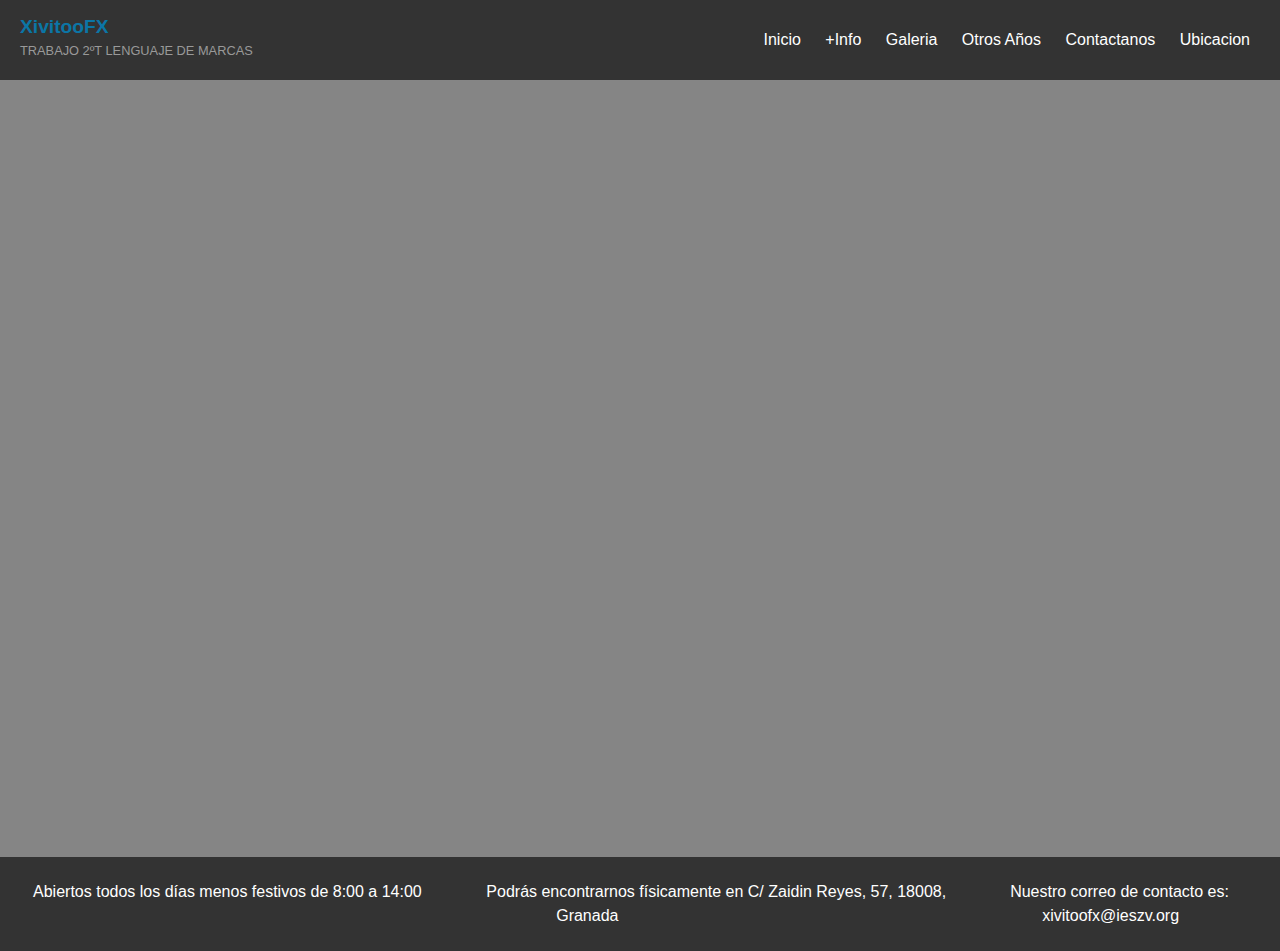
<file: ubicacion.html>
<!DOCTYPE html>
<html lang="en">

<head>
    <meta charset="UTF-8">
    <meta http-equiv="X-UA-Compatible" content="IE=edge">
    <meta name="viewport" content="width=device-width, initial-scale=1.0">
    <title>Ubicacion</title>
    <link rel="stylesheet" href="style.css">
</head>

<body>

    <header id="main-header">

        <a id="logo-header" href="index.html">
            <span class="site-name">XivitooFX</span>
            <span class="site-desc">TRABAJO 2ºT LENGUAJE DE MARCAS</span>
        </a>

        <nav>
            <ul>
                <li><a href="index.html">Inicio</a></li>
                <li><a href="+Info.html">+Info</a></li>
                <li><a href="Galeria.html">Galeria</a></li>
                <li><a href="OtrosAños.html">Otros Años</a></li>
                <li><a href="Contactanos.html">Contactanos</a></li>
                <li><a href="ubicacion.html">Ubicacion</a></li>
            </ul>
        </nav>

    </header>
    <section>
        <iframe
            src="https://www.google.com/maps/embed?pb=!1m14!1m8!1m3!1d1890.725014738509!2d-3.5959010062319687!3d37.15727000699037!3m2!1i1024!2i768!4f13.1!3m3!1m2!1s0xd71fb58aadf6cdf%3A0x4fe07f0f4f60bbf1!2sElectricidad%20Garc%C3%ADa!5e0!3m2!1ses!2ses!4v1668512591778!5m2!1ses!2ses"
            width="1920" height="770" style="border:0;" loading="lazy"
            referrerpolicy="no-referrer-when-downgrade"></iframe>
    </section>
</body>

<footer id="main-footer" style="position:relative; left:0; width: 100%; margin-top: 0px;">
    <table>
        <tr>
            <td style="position: relative;">
                &nbsp; <a>Abiertos todos los días menos festivos de 8:00 a 14:00</a> &nbsp; &nbsp; &nbsp; &nbsp; &nbsp;
                &nbsp; &nbsp; &nbsp; &nbsp; &nbsp;
                &nbsp; &nbsp; &nbsp; &nbsp; &nbsp; &nbsp; &nbsp; &nbsp; &nbsp; &nbsp; &nbsp; &nbsp; &nbsp; &nbsp; &nbsp;
                &nbsp; &nbsp; &nbsp; &nbsp; &nbsp;
            </td>
            <td style="position: relative;">
                &nbsp; <a>Podrás encontrarnos físicamente en C/ Zaidin Reyes, 57, 18008, Granada</a> &nbsp; &nbsp;
                &nbsp; &nbsp; &nbsp; &nbsp; &nbsp; &nbsp; &nbsp; &nbsp;
                &nbsp; &nbsp; &nbsp; &nbsp; &nbsp; &nbsp; &nbsp; &nbsp; &nbsp; &nbsp; &nbsp; &nbsp; &nbsp; &nbsp; &nbsp;
                &nbsp; &nbsp; &nbsp;
            </td>
            <td style="position: relative;">
                &nbsp; <a>Nuestro correo de contacto es: xivitoofx@ieszv.org</a> &nbsp;
            </td>
        </tr>
    </table>
</footer>

</body>

</html>
</file>
<file: style.css>
body {
    margin: 0;
    padding: 0;
    font-family: Helvetica, Arial, sans-serif;
    color: #666;
    background: #858585;
    font-size: 1em;
    line-height: 1.5em;

    padding-top: 80px;
}

h1 {
    font-size: 2.3em;
    line-height: 1.3em;
    margin: 15px 0;
    text-align: center;
    font-weight: 300;
}

p {
    margin: 5px;
}

img {
    max-width: 100%;
    height: auto;
    text-align: center;
}

#main-header {
    background: #333;
    color: white;
    height: 80px;

    width: 100%;
    left: 0;
    top: 0;
    position: fixed;
}

#main-header a {
    color: white;
}


#logo-header {
    float: left;
    padding: 15px 0 0 20px;
    text-decoration: none;
}

#logo-header:hover {
    color: #0b76a6;
}

#logo-header .site-name {
    display: block;
    font-weight: 700;
    font-size: 1.2em;
}

#logo-header .site-desc {
    display: block;
    font-weight: 300;
    font-size: 0.8em;
    color: #999;
}


nav {
    float: right;
}

nav ul {
    margin: 0;
    padding: 0;
    list-style: none;
    padding-right: 20px;
}

nav ul li {
    display: inline-block;
    line-height: 80px;
}

nav ul li a {
    display: block;
    padding: 0 10px;
    text-decoration: none;
}

nav ul li a:hover {
    background: #0b76a6;
}


#main-content {
    background: white;
    width: 90%;
    max-width: 800px;
    margin: 20px auto;
    box-shadow: 0 0 10px rgba(0, 0, 0, .1);
}

#main-content header,
#main-content .content {
    padding: 40px;
}

#main-footer {
    margin: 0;
    background: #333;
    color: white;
    text-align: center;
    padding: 20px;
}

* {
    box-sizing: border-box;
}

.container {
    width: 95%;
    max-width: 900px;
    padding: 32px 64px;
    margin: auto;
}

.social {
    width: 48px;
    position: fixed;
    top: 50px;
    right: 0;
}

.social {

    top: 50%;
    height: 205px;

    margin-top: -100px;
}

h1 {
    font-family: 'Poppins', sans-serif, 'arial';
    font-weight: 600;
    font-size: 72px;
    color: white;
    text-align: center;
}

h4 {
    font-family: 'Roboto', sans-serif, 'arial';
    font-weight: 400;
    font-size: 20px;
    color: #000000;
    line-height: 1.5;
}

input:focus~label,
textarea:focus~label,
input:valid~label,
textarea:valid~label {
    font-size: 0.75em;
    color: #999;
    top: -5px;
    -webkit-transition: all 0.225s ease;
    transition: all 0.225s ease;
}

.styled-input {
    float: left;
    width: 293px;
    margin: 1rem 0;
    position: relative;
    border-radius: 4px;
}

@media only screen and (max-width: 768px) {
    .styled-input {
        width: 100%;
    }
}

.styled-input label {
    color: #999;
    padding: 1.3rem 30px 1rem 30px;
    position: absolute;
    top: 10px;
    left: 0;
    -webkit-transition: all 0.25s ease;
    transition: all 0.25s ease;
    pointer-events: none;
}

.styled-input.wide {
    width: 650px;
    max-width: 100%;
}

input,
textarea {
    padding: 30px;
    border: 0;
    width: 100%;
    font-size: 1rem;
    background-color: #2d2d2d;
    color: white;
    border-radius: 4px;
}

input:focus,
textarea:focus {
    outline: 0;
}

input:focus~span,
textarea:focus~span {
    width: 100%;
    -webkit-transition: all 0.075s ease;
    transition: all 0.075s ease;
}

textarea {
    width: 100%;
    min-height: 15em;
}

.input-container {
    width: 650px;
    max-width: 100%;
    margin: 20px auto 25px auto;
}

.submit-btn {
    float: right;
    padding: 7px 35px;
    border-radius: 60px;
    display: inline-block;
    background-color: #4b8cfb;
    color: white;
    font-size: 18px;
    cursor: pointer;
    box-shadow: 0 2px 5px 0 rgba(0, 0, 0, 0.06),
        0 2px 10px 0 rgba(0, 0, 0, 0.07);
    -webkit-transition: all 300ms ease;
    transition: all 300ms ease;
}

.submit-btn:hover {
    transform: translateY(1px);
    box-shadow: 0 1px 1px 0 rgba(0, 0, 0, 0.10),
        0 1px 1px 0 rgba(0, 0, 0, 0.09);
}

@media (max-width: 768px) {
    .submit-btn {
        width: 100%;
        float: none;
        text-align: center;
    }
}

input[type=checkbox]+label {
    color: #ccc;
    font-style: italic;
}

input[type=checkbox]:checked+label {
    color: #f00;
    font-style: normal;
}

h2 {
    margin-bottom: .5em;
}

.grid-container {
    display: grid;
    grid-template-columns: repeat(auto-fill, minmax(300px, 1fr));
    grid-gap: 1em;
    overflow: hidden;
}

.location-listing {
    position: relative;
    overflow: hidden;
}

.location-image {
    line-height: 0;
    overflow: hidden;
}

.location-image img {
    filter: blur(0px);
    transition: filter 0.3s ease-in;
    transform: scale(1.1);

}

.location-title {
    font-size: 1.5em;
    font-weight: bold;
    text-decoration: none;
    z-index: 1;
    position: absolute;
    height: 100%;
    width: 100%;
    top: 0;
    left: 0;
    opacity: 0;
    transition: opacity .5s;
    background: rgba(48, 48, 48, 0.4);
    color: white;
    display: flex;
    align-items: center;
    justify-content: center;
 
}

.location-listing:hover .location-title {
    opacity: 1;

}

.location-listing:hover .location-image img {
    filter: blur(2px);
}

@media (hover: none) {
    .location-title {
        opacity: 1;
    }

    .location-image img {
        filter: blur(2px);
    }
}
</file>
